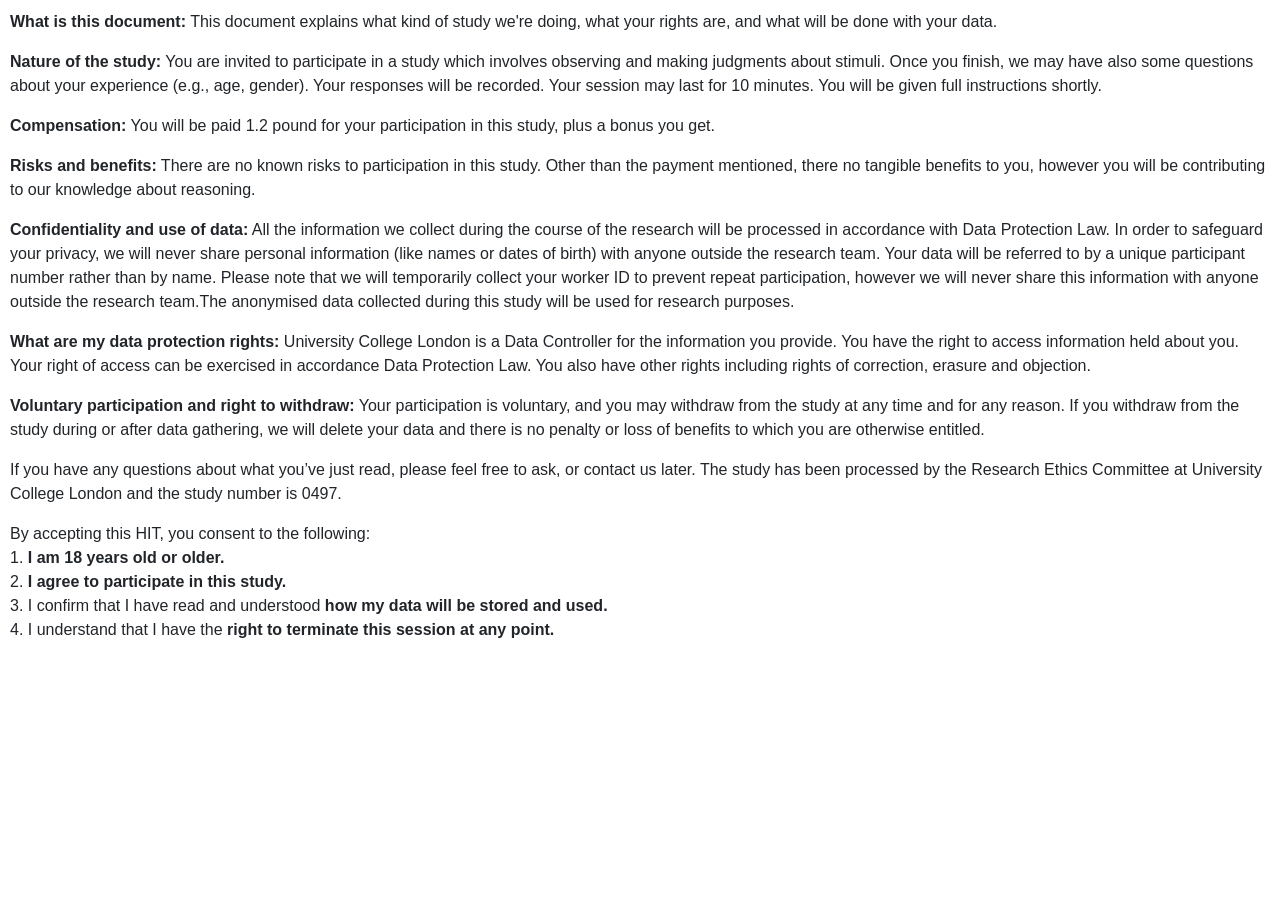
<file: static/page/consent.html>
<!DOCTYPE html>
<html>
<head>
	<link href="../lib/bootstrap.min.css" rel="stylesheet"/>
	<link rel="stylesheet" href="../css/styles.css">
	<style>
		body {background: white;padding: 10px;}
	</style>
</head>
<body>
	<p><b>What is this document:</b> This document explains what kind of study we're doing, what your rights are, and what will be done with your data.</p>
	<p><b>Nature of the study:</b> You are invited to participate in a study which involves observing and making judgments about stimuli. Once you finish, we may have also some questions about your experience (e.g., age, gender). Your responses will be recorded. Your session may last for 10 minutes. You will be given full instructions shortly.</p>
	<p><b>Compensation:</b> You will be paid 1.2 pound for your participation in this study, plus a bonus you get.</p>
	<p><b>Risks and benefits:</b> There are no known risks to participation in this study. Other than the payment mentioned, there no tangible benefits to you, however you will be contributing to our knowledge about reasoning.</p>
	<p><b>Confidentiality and use of data:</b> All the information we collect during the course of the research will be processed in accordance with Data Protection Law. In order to safeguard your privacy, we will never share personal information (like names or dates of birth) with anyone outside the research team. Your data will be referred to by a unique participant number rather than by name. Please note that we will temporarily collect your worker ID to prevent repeat participation, however we will never share this information with anyone outside the research team.The anonymised data collected during this study will be used for research purposes.</p>
	<p><b>What are my data protection rights:</b> University College London is a Data Controller for the information you provide. You have the right to access information held about you. Your right of access can be exercised in accordance Data Protection Law. You also have other rights including rights of correction, erasure and objection.</p>
	<p><b>Voluntary participation and right to withdraw:</b> Your participation is voluntary, and you may withdraw from the study at any time and for any reason. If you withdraw from the study during or after data gathering, we will delete your data and there is no penalty or loss of benefits to which you are otherwise entitled.</p>

	<p>If you have any questions about what you’ve just read, please feel free to ask, or contact us later. The study has been processed by the Research Ethics Committee at University College London and the study number is 0497.</p>

	<p>By accepting this HIT, you consent to the following:
	    <br>1. <b>I am 18 years old or older.</b>
	    <br>2. <b>I agree to participate in this study.</b>
	    <br>3. I confirm that I have read and understood <b>how my data will be stored and used.</b>
	    <br>4. I understand that I have the <b>right to terminate this session at any point.</b>
	</p>
</body>
</html>
</file>
<file: static/css/styles.css>
.ggrid {
    display: grid;
    grid-template-columns: repeat(10, minmax(0, 1fr));
    grid-template-rows: repeat(10, minmax(0, 1fr));

    gap: 1px;
    background-color: black;

    min-width: 0;
    min-height: 0;

    /*border: 1px solid black;*/
}

.gg {
    background-color: white;
    position: relative;
    box-sizing: border-box;
}

#grid5 .gg {
    background-color: lightgray;

    display: flex;
    justify-content: center;
    align-items: center;

    cursor: pointer;
    user-select: none;
}

#grid5 .gg.mine-cell {
    background-color: #f8d0c5;
}

#grid5 {
    position: relative;
    z-index: 1;
}

#grid5::after {
    content: "";
    position: absolute;
    inset: 0;
    border: 2px solid #4a90e2;
    box-sizing: border-box;
    pointer-events: none;
    z-index: 2;
}

.mine-cell {
    background-color: #f8d0c5;
}

.mine-cell::after {
    content: "";
    position: absolute;
    width: 8px;
    height: 8px;
    background-color: #bd3c32;
    border-radius: 50%;
    top: 50%;
    left: 50%;
    transform: translate(-50%, -50%);
}
/*+++++++++++++++++++++++++++++++++++++++*/


#clickArea {
    width: 660px;
    margin: auto;
    position: relative;
    cursor: pointer;
    touch-action: none;
    user-select: none;
}

#sliderWrap {
    width: 600px;
    margin: auto;
    position: relative;
    padding-bottom: 65px;
}


/* Slider track */
#mytrack {
    width: 600px;
    height: 20px;
    margin: auto;
    position: relative;

    background:
        linear-gradient(#d3d3d3, #d3d3d3)
        center / 100% 6px no-repeat;
}

/* Tick marks at both ends */
#mytrack::before,
#mytrack::after {
    content: "";
    position: absolute;
    width: 2px;
    height: 16px;
    background: #222;
    top: 50%;
    transform: translateY(-50%);
    pointer-events: none;
}

#mytrack::before {
    left: 0;
}

#mytrack::after {
    right: 0;
}

/* Simple vertical slider thumb */
#mythumb {
    width: 4px;
    height: 30px;
    background-color: #222;

    position: absolute;
    top: 50%;
    left: 0;
    transform: translate(-50%, -50%);
    pointer-events: none;
}

/* Labels */
.tick-label {
    position: absolute;
    top: 42px;
    font-size: 14px;
    line-height: 1.5;
    font-weight: 600;
    color: #222;
    text-align: center;
    white-space: nowrap;
    pointer-events: none;
}

.tick-label small {
    display: block;
    font-size: 12px;
    font-weight: normal;
    color: #666;
}

.tick-label.left {
    left: 0;
    transform: translateX(-50%);
}

.tick-label.right {
    right: 0;
    transform: translateX(50%);
}

/*+++++++++++++++++++++++++++++++++++++++*/
</file>
